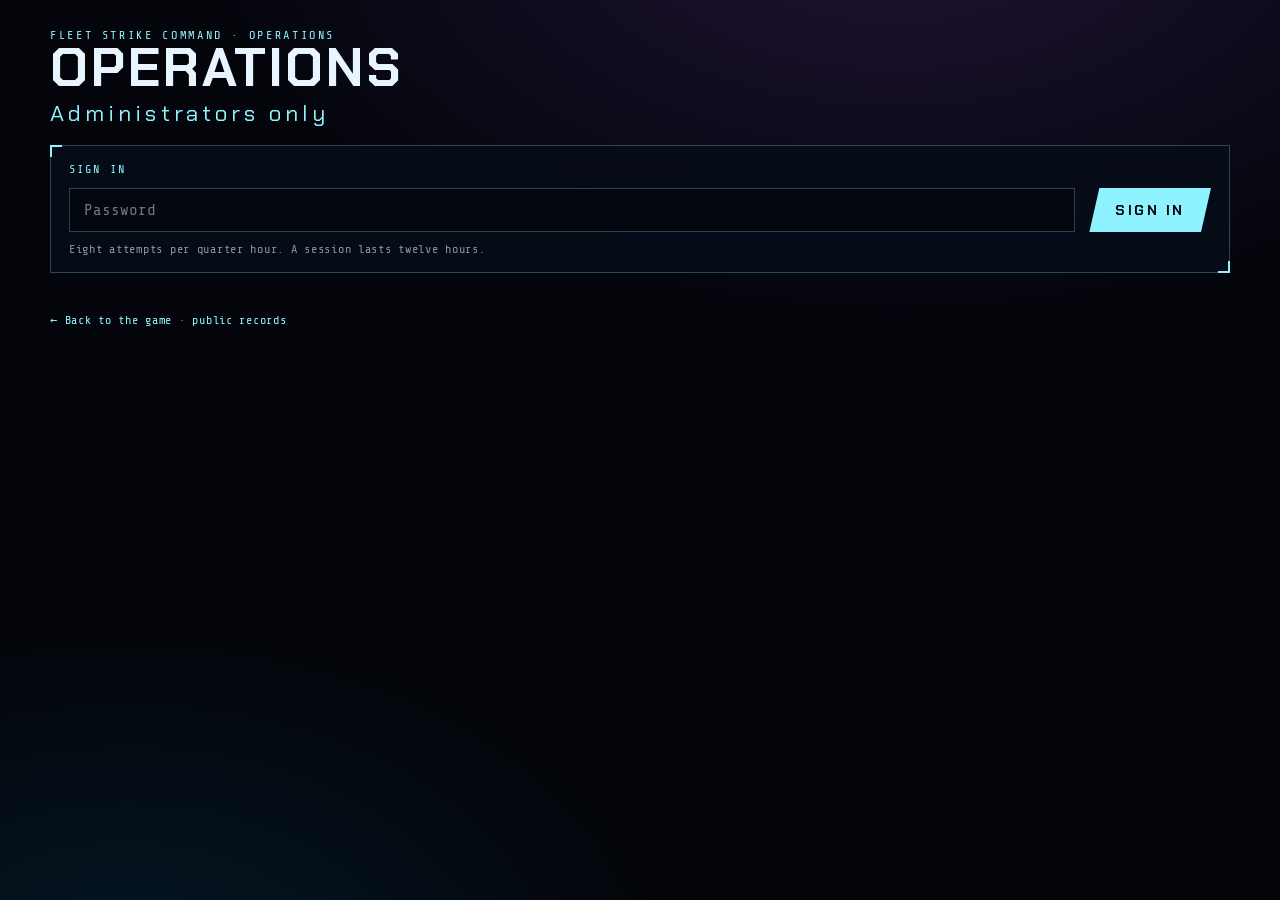
<file: admin.html>
<!doctype html>
<html lang="en">
<head>
<meta charset="utf-8">
<meta name="viewport" content="width=device-width, initial-scale=1, viewport-fit=cover">
<title>Sortie! · Operations</title>
<meta name="robots" content="noindex, nofollow">
<link rel="icon" href="assets/icon/favicon.ico" sizes="any">
<link rel="preconnect" href="https://fonts.gstatic.com" crossorigin>
<link rel="stylesheet" href="https://fonts.googleapis.com/css2?family=Chakra+Petch:wght@400;600;700&family=Share+Tech+Mono&display=swap">
<link rel="stylesheet" href="assets/panel.css">
</head>
<body>
<div class="wrap">
  <header>
    <p class="eyebrow">Fleet Strike Command · Operations</p>
    <h1 class="name">OPERATIONS<span>Administrators only</span></h1>
  </header>

  <!-- The gate is cosmetic. Nothing on this page is secret; the data behind it is, and the
       server will not part with a single row without a token. -->
  <section class="panel" id="gate">
    <h2>Sign in</h2>
    <form id="loginForm" autocomplete="off">
      <div class="row" style="align-items:stretch">
        <input type="password" id="pw" placeholder="Password" autocomplete="current-password" aria-label="Password" style="flex:1 1 260px">
        <button class="btn" type="submit" id="go">Sign in</button>
      </div>
    </form>
    <p class="sub" id="loginMsg" style="margin-top:10px">Eight attempts per quarter hour. A session lasts twelve hours.</p>
  </section>

  <div id="app" hidden>
    <div class="row" style="justify-content:space-between; margin-bottom:18px">
      <p class="sub" id="sessionMsg"></p>
      <div class="row">
        <button class="btn ghost" id="refresh" type="button">Refresh</button>
        <button class="btn ghost" id="csv" type="button">Download CSV</button>
        <button class="btn ghost" id="json" type="button">Download JSON</button>
        <button class="btn ghost" id="out" type="button">Sign out</button>
      </div>
    </div>

    <div id="tiles" class="tiles" style="margin-bottom:20px"></div>

    <!-- The funnel. Everything in the "runs" figures above counts only runs that were
         *submitted*, which is a self-selecting sample: it cannot say how many people opened
         the game and left. These come from the sessions table, one row per page load. -->
    <section class="panel" style="margin-bottom:20px">
      <h2>Visits <span class="sub" style="text-transform:none; letter-spacing:0">— every page load, not only submitted runs</span></h2>
      <p class="sub" id="funnelMsg" style="margin:0 0 14px"></p>
      <div id="funnelTiles" class="tiles"></div>
      <div class="row" style="margin-top:16px">
        <button class="btn ghost" id="scsv" type="button">Download sessions CSV</button>
      </div>
    </section>

    <div class="grid cols-3" style="margin-bottom:20px">
      <section class="panel"><h2>Where runs stop</h2><div id="fWave"></div></section>
      <section class="panel"><h2>How runs end</h2><div id="fEnding"></div></section>
      <section class="panel"><h2>Difficulty chosen</h2><div id="fLevel"></div></section>
    </div>

    <div class="grid cols-3" style="margin-bottom:20px">
      <section class="panel"><h2>Device — visits</h2><div id="fDevice"></div></section>
      <section class="panel"><h2>Operating system — visits</h2><div id="fOs"></div></section>
      <section class="panel"><h2>Browser — visits</h2><div id="fBrowser"></div></section>
    </div>

    <section class="panel" style="margin-bottom:20px">
      <h2>Where runs came from — city level</h2>
      <div id="map"></div>
      <p class="sub" style="margin-top:10px">One dot per reported city. This is the detail the public page withholds.</p>
    </section>

    <div class="grid cols-2" style="margin-bottom:20px">
      <section class="panel"><h2>Countries</h2><div id="countries"></div></section>
      <section class="panel"><h2>Cities</h2><div id="cities"></div></section>
    </div>

    <div class="grid cols-3" style="margin-bottom:20px">
      <section class="panel"><h2>Operating system</h2><div id="os"></div></section>
      <section class="panel"><h2>Browser</h2><div id="browser"></div></section>
      <section class="panel"><h2>Device</h2><div id="device"></div></section>
    </div>

    <section class="panel" style="margin-bottom:20px">
      <h2>Runs per day</h2>
      <div id="daily"></div>
    </section>

    <section class="panel">
      <h2>Raw rows <span class="sub" id="rowCount" style="text-transform:none; letter-spacing:0"></span></h2>
      <div class="row" style="margin-bottom:12px">
        <input type="text" id="filter" placeholder="Filter — name, country, city, browser, IP…" aria-label="Filter rows" style="flex:1 1 280px">
      </div>
      <div class="scroll"><table>
        <thead id="rawHead"></thead>
        <tbody id="raw"></tbody>
      </table></div>
    </section>
  </div>

  <p class="sub" style="margin-top:20px"><a class="link" href="index.html">← Back to the game</a> · <a class="link" href="stats.html">public records</a></p>
</div>

<script src="assets/world.js"></script>
<script src="assets/panel.js"></script>
<script>
(() => {
  const { API, $, esc, num, dur, when, drawMap, drawBars, tiles } = window.P;
  const KEY = 'sortie.admin.token';
  // sessionStorage, not localStorage: the token dies with the tab rather than sitting on the
  // machine for twelve hours after someone has walked away from it.
  const getTok = () => { try { return sessionStorage.getItem(KEY) || ''; } catch { return ''; } };
  const setTok = (t) => { try { t ? sessionStorage.setItem(KEY, t) : sessionStorage.removeItem(KEY); } catch { /* unavailable */ } };
  let data = null;

  async function api(path, opts = {}) {
    const res = await fetch(API + path, {
      ...opts,
      headers: { ...(opts.headers || {}), Authorization: 'Bearer ' + getTok() },
      signal: AbortSignal.timeout(20000),
    });
    if (res.status === 401) { signOut('Session expired. Sign in again.'); throw new Error('unauthorised'); }
    if (!res.ok) throw new Error(res.status);
    return res;
  }

  function signOut(msg) {
    setTok('');
    data = null;
    $('app').hidden = true;
    $('gate').hidden = false;
    $('loginMsg').innerHTML = msg ? `<span class="err">${esc(msg)}</span>` : 'Eight attempts per quarter hour. A session lasts twelve hours.';
    $('pw').value = '';
  }

  $('loginForm').addEventListener('submit', async (e) => {
    e.preventDefault();
    const btn = $('go');
    btn.disabled = true;
    $('loginMsg').textContent = 'Checking…';
    try {
      const res = await fetch(API + '/admin/login', {
        method: 'POST', headers: { 'Content-Type': 'application/json' },
        body: JSON.stringify({ password: $('pw').value }),
        signal: AbortSignal.timeout(20000),
      });
      const j = await res.json().catch(() => ({}));
      if (!res.ok) { $('loginMsg').innerHTML = `<span class="err">${esc(j.error || 'Refused.')}</span>`; return; }
      setTok(j.token);
      $('pw').value = '';
      await load();
    } catch {
      $('loginMsg').innerHTML = '<span class="err">Could not reach the server.</span>';
    } finally { btn.disabled = false; }
  });

  $('refresh').addEventListener('click', () => load());
  $('out').addEventListener('click', () => signOut());
  $('filter').addEventListener('input', () => drawRows());
  for (const [id, ext] of [['csv', 'csv'], ['json', 'json'], ['scsv', 'sessions.csv']]) {
    $(id).addEventListener('click', async () => {
      const btn = $(id);
      btn.disabled = true;
      try {
        // Fetched rather than linked: the download needs the Authorization header, which a
        // plain <a href> cannot carry.
        const res = await api(ext === 'sessions.csv' ? '/admin/sessions.csv' : '/admin/export.' + ext);
        const url = URL.createObjectURL(await res.blob());
        const a = document.createElement('a');
        a.href = url;
        a.download = `sortie-${ext === 'sessions.csv' ? 'sessions-' : ''}${new Date().toISOString().slice(0, 10)}.${ext === 'sessions.csv' ? 'csv' : ext}`;
        document.body.appendChild(a);
        a.click();
        a.remove();
        setTimeout(() => URL.revokeObjectURL(url), 10000);
      } catch { /* signOut already reported it */ } finally { btn.disabled = false; }
    });
  }

  async function load() {
    try {
      data = await (await api('/admin/rows?limit=5000')).json();
    } catch { return; }
    $('gate').hidden = true;
    $('app').hidden = false;
    const s = data.stats || {}, t = s.totals || {};
    $('sessionMsg').textContent = `${num(data.total)} rows · ${num(data.flagged)} flagged · loaded ${when(new Date().toISOString())}`;
    tiles($('tiles'), [
      ['Runs recorded', num(t.runs)],
      ['Time in the cockpit', dur(t.seconds), true],
      ['Average run', dur(t.avgSeconds), true],
      ['Longest run', dur(t.longest), true],
      ['Deepest wave', num(t.deepestWave)],
      ['Average wave', (Number(t.avgWave) || 0).toFixed(1)],
      ['Distinct countries', num((s.countries || []).length)],
      ['Flagged runs', num(data.flagged)],
    ]);
    drawMap($('map'), (data.cities || []).map((c) => ({
      lat: c.lat, lon: c.lon, n: c.n, label: `${c.city}, ${c.country} · ${c.n} run${c.n === 1 ? '' : 's'}`,
    })));
    drawBars($('countries'), s.countries, { empty: 'no locations yet' });
    drawBars($('cities'), (data.cities || []).map((c) => ({ k: `${c.city}, ${c.country}`, n: c.n })), { empty: 'no cities yet' });
    drawBars($('os'), s.os); drawBars($('browser'), s.browser); drawBars($('device'), s.device);
    drawBars($('daily'), (s.daily || []).slice().reverse(), { key: 'day' });
    $('rawHead').innerHTML = '<tr>' + (data.columns || []).map((c) => `<th>${esc(c)}</th>`).join('') + '</tr>';
    drawRows();
    loadFunnel();
  }

  // Fetched separately so a failure here cannot take the rest of the page with it: the sessions
  // table is newer than the score table and may be empty, which is itself worth seeing.
  async function loadFunnel() {
    let f;
    try { f = await (await api('/admin/funnel')).json(); } catch { return; }
    const t = f.totals || {};
    const pct = (n, of) => (of ? Math.round((n / of) * 100) + '%' : '—');
    $('funnelMsg').textContent = t.visits
      ? `${num(t.visits)} visit${t.visits === 1 ? '' : 's'} from ${num(t.visitors)} browser${t.visitors === 1 ? '' : 's'} · ${pct(t.started, t.visits)} pressed Launch · ${pct(t.submitted, t.started)} of those submitted a score`
      : 'No visits recorded yet. This fills from the next page load onwards.';
    tiles($('funnelTiles'), [
      ['Visits', num(t.visits)],
      ['Browsers', num(t.visitors)],
      ['Launched a run', `${num(t.started)} · ${pct(t.started, t.visits)}`],
      ['Reached a boss', `${num(t.reached_boss)} · ${pct(t.reached_boss, t.started)}`],
      ['Submitted a score', `${num(t.submitted)} · ${pct(t.submitted, t.started)}`],
      ['Installed', num(t.installed)],
      ['Average run', dur(t.avg_seconds), true],
      ['Average wave', (Number(t.avg_wave) || 0).toFixed(1)],
      // The figure that started all this. Across every run, not only submitted ones.
      ['Hit rate', t.shots ? ((t.hits / t.shots) * 100).toFixed(1) + '%' : '—'],
    ]);
    drawBars($('fWave'), (f.byWave || []).map((r) => ({ k: 'wave ' + r.wave, n: r.runs })), { empty: 'no runs yet' });
    drawBars($('fEnding'), (f.byEnding || []).map((r) => ({ k: r.ending, n: r.runs })), { empty: 'no runs yet' });
    drawBars($('fLevel'), (f.byLevel || []).map((r) => ({ k: `${r.level} · avg wave ${r.avg_wave ?? 0}`, n: r.runs })), { empty: 'no runs yet' });
    drawBars($('fDevice'), (f.byDevice || []).map((r) => ({ k: r.device || 'unknown', n: r.visits })), { empty: 'no visits yet' });
    drawBars($('fOs'), (f.byOs || []).map((r) => ({ k: r.os || 'unknown', n: r.visits })), { empty: 'no visits yet' });
    drawBars($('fBrowser'), (f.byBrowser || []).map((r) => ({ k: r.browser || 'unknown', n: r.visits })), { empty: 'no visits yet' });
  }

  function drawRows() {
    if (!data) return;
    const q = $('filter').value.trim().toLowerCase();
    const rows = q
      ? data.rows.filter((r) => data.columns.some((c) => String(r[c] ?? '').toLowerCase().includes(q)))
      : data.rows;
    $('rowCount').textContent = q ? `· ${num(rows.length)} of ${num(data.rows.length)} shown` : `· ${num(rows.length)} shown`;
    $('raw').innerHTML = rows.length
      ? rows.slice(0, 1500).map((r) => '<tr>' + data.columns.map((c) => {
          const v = r[c];
          const cls = typeof v === 'number' ? ' class="n"' : '';
          const text = c === 'ua' ? String(v ?? '').slice(0, 60) : c === 'seconds' ? dur(v) : String(v ?? '');
          return `<td${cls} title="${esc(v ?? '')}">${esc(text)}</td>`;
        }).join('') + '</tr>').join('')
      : '<tr><td class="empty">nothing matches</td></tr>';
  }

  if (getTok()) load(); else signOut();
})();
</script>
</body>
</html>
</file>
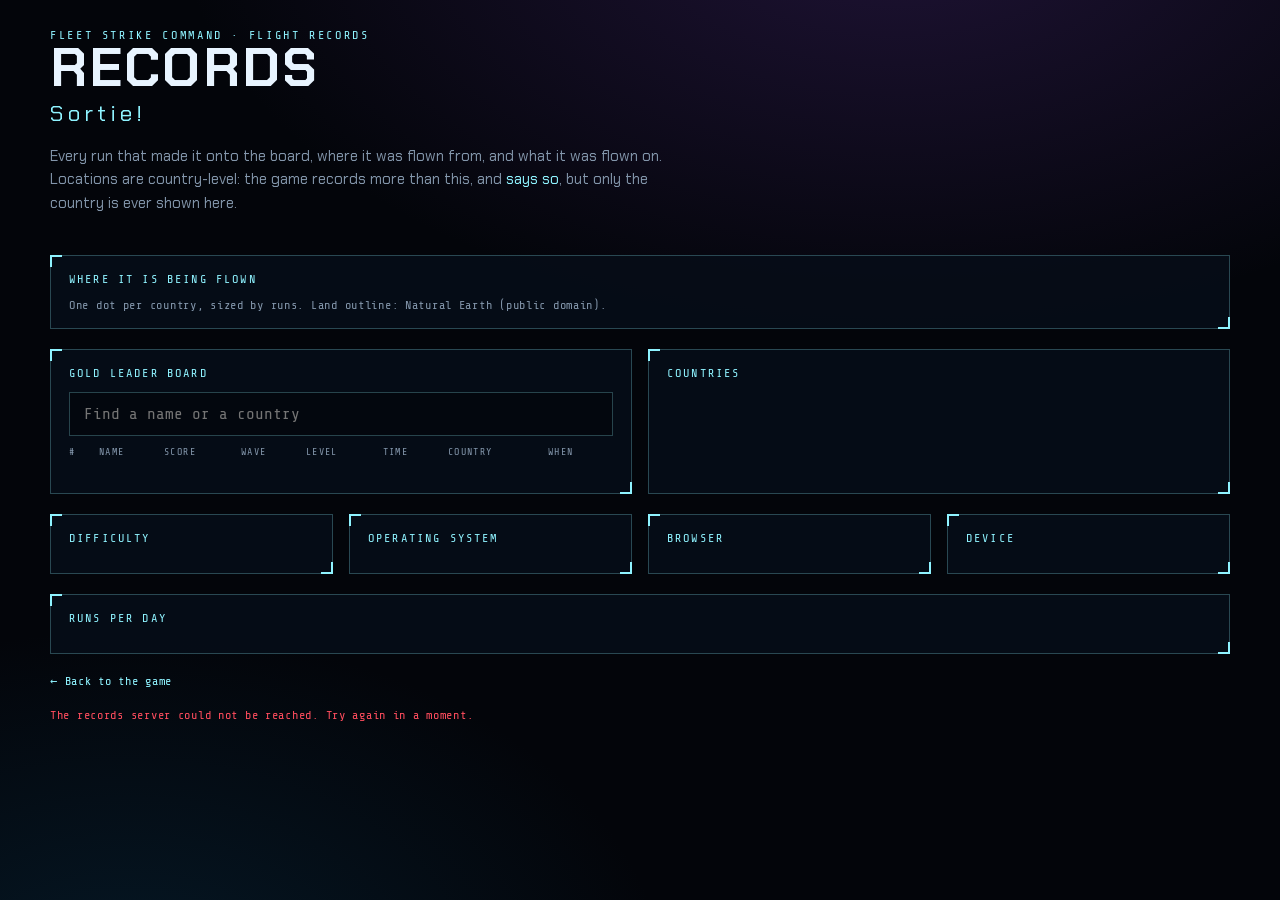
<file: stats.html>
<!doctype html>
<html lang="en">
<head>
<meta charset="utf-8">
<meta name="viewport" content="width=device-width, initial-scale=1, viewport-fit=cover">
<title>Sortie! · Flight records</title>
<meta name="description" content="Where Sortie! is being flown, and by what.">
<link rel="icon" href="assets/icon/favicon.ico" sizes="any">
<link rel="icon" type="image/png" sizes="32x32" href="assets/icon/ship-32.png">
<link rel="preconnect" href="https://fonts.gstatic.com" crossorigin>
<link rel="stylesheet" href="https://fonts.googleapis.com/css2?family=Chakra+Petch:wght@400;600;700&family=Share+Tech+Mono&display=swap">
<link rel="stylesheet" href="assets/panel.css">
</head>
<body>
<div class="wrap">
  <header>
    <p class="eyebrow">Fleet Strike Command · Flight records</p>
    <h1 class="name">RECORDS<span>Sortie!</span></h1>
  </header>
  <p class="lede">Every run that made it onto the board, where it was flown from, and what it was
    flown on. Locations are country-level: the game records more than this, and
    <a class="link" href="index.html#about">says so</a>, but only the country is ever shown here.</p>

  <div id="tiles" class="tiles"></div>

  <section class="panel">
    <h2>Where it is being flown</h2>
    <div id="map"></div>
    <p class="sub" style="margin-top:10px">One dot per country, sized by runs. Land outline: Natural Earth (public domain).</p>
  </section>

  <div class="grid cols-2">
    <section class="panel">
      <h2>Gold leader board</h2>
      <div class="row" style="margin-bottom:10px">
        <input type="text" id="boardFilter" placeholder="Find a name or a country" aria-label="Filter the board" style="flex:1 1 200px">
      </div>
      <div class="scroll"><table>
        <thead><tr><th>#</th><th>Name</th><th>Score</th><th>Wave</th><th>Level</th><th>Time</th><th>Country</th><th>When</th></tr></thead>
        <tbody id="board"></tbody>
      </table></div>
      <div class="row" style="margin-top:12px">
        <button class="btn ghost" id="boardMore" type="button" hidden>Show all</button>
        <p class="sub" id="boardCount"></p>
      </div>
    </section>
    <section class="panel">
      <h2>Countries</h2>
      <div id="countries"></div>
    </section>
  </div>

  <div class="grid cols-3">
    <section class="panel"><h2>Difficulty</h2><div id="levels"></div></section>
    <section class="panel"><h2>Operating system</h2><div id="os"></div></section>
    <section class="panel"><h2>Browser</h2><div id="browser"></div></section>
    <section class="panel"><h2>Device</h2><div id="device"></div></section>
  </div>

  <section class="panel">
    <h2>Runs per day</h2>
    <div id="daily"></div>
  </section>

  <p class="sub"><a class="link" href="index.html">← Back to the game</a></p>
  <p class="sub" id="status"></p>
</div>

<script src="assets/world.js"></script>
<script src="assets/panel.js"></script>
<script>
(async () => {
  const { $, esc, num, dur, when, CENTROID, drawMap, drawBars, tiles } = window.P;
  let s;
  try {
    const res = await fetch(window.P.API + '/stats', { signal: AbortSignal.timeout(10000) });
    if (!res.ok) throw new Error(res.status);
    s = await res.json();
  } catch (err) {
    $('status').innerHTML = '<span class="err">The records server could not be reached. Try again in a moment.</span>';
    return;
  }
  const t = s.totals || {};
  const accuracy = t.shots ? ((t.hits / t.shots) * 100).toFixed(1) + ' %' : '—';
  tiles($('tiles'), [
    ['Runs recorded', num(t.runs)],
    ['Time in the cockpit', dur(t.seconds), true],
    ['Longest single run', dur(t.longest), true],
    ['Average run', dur(t.avgSeconds), true],
    ['Deepest wave', num(t.deepestWave)],
    ['Swarm destroyed', num(t.kills)],
    ['Asteroids broken', num(t.rocks)],
    ['Fleet accuracy', accuracy, true],
  ]);

  // Country-level placement only: the centroid of the country, never the reported city.
  const places = (s.countries || []).map((c) => {
    const at = CENTROID[c.cc];
    return at && { lat: at[0], lon: at[1], n: c.n, label: `${c.k} · ${c.n} run${c.n === 1 ? '' : 's'}` };
  }).filter(Boolean);
  drawMap($('map'), places);

  // A hundred rows is a lot of page. Ten to begin with, the rest on request, and a filter for
  // when somebody is looking for one particular name rather than reading the board.
  const PAGE = 10;
  const all = s.board || [];
  let expanded = false;
  function drawBoard() {
    const q = $('boardFilter').value.trim().toLowerCase();
    // Ranks come from the full board, so filtering never renumbers anybody.
    const ranked = all.map((r, i) => ({ r, i }));
    const hits = q
      ? ranked.filter(({ r }) => (r.name || '').toLowerCase().includes(q) || (r.country || '').toLowerCase().includes(q))
      : ranked;
    const shown = (q || expanded) ? hits : hits.slice(0, PAGE);
    $('board').innerHTML = shown.length
      ? shown.map(({ r, i }) => `<tr>
          <td class="n">${i + 1}</td><td class="nm">${esc(r.name)}</td>
          <td class="n">${num(r.score)}</td><td class="n">${num(r.wave)}</td>
          <td>${r.level ? esc(r.level[0].toUpperCase() + r.level.slice(1)) : '—'}</td>
          <td class="n">${dur(r.seconds)}</td><td>${esc(r.country || '—')}</td>
          <td>${when(r.created_at)}</td></tr>`).join('')
      : `<tr><td colspan="8" class="empty">${all.length ? 'nothing matches' : 'No runs on the board yet. Be first.'}</td></tr>`;
    const more = $('boardMore');
    more.hidden = !!q || hits.length <= PAGE;
    more.textContent = expanded ? `Show top ${PAGE}` : `Show all ${hits.length}`;
    $('boardCount').textContent = all.length
      ? (q ? `${hits.length} of ${all.length} shown` : `${shown.length} of ${all.length} shown`)
      : '';
  }
  $('boardMore').addEventListener('click', () => { expanded = !expanded; drawBoard(); });
  $('boardFilter').addEventListener('input', drawBoard);
  drawBoard();

  drawBars($('countries'), s.countries, { empty: 'no locations recorded yet' });
  drawBars($('levels'), s.levels);
  drawBars($('os'), s.os, { empty: 'nothing yet' });
  drawBars($('browser'), s.browser, { empty: 'nothing yet' });
  drawBars($('device'), s.device, { empty: 'nothing yet' });
  drawBars($('daily'), (s.daily || []).slice().reverse(), { key: 'day', empty: 'nothing yet' });

  $('status').textContent = t.runs
    ? `First run ${when(t.firstRun)} · most recent ${when(t.lastRun)}.`
    : 'No runs recorded yet.';
})();
</script>
</body>
</html>
</file>
<file: assets/panel.css>
/* Shared chrome for the record pages. The game's own palette and type, so the two read as one
   thing; the game itself keeps its styles inline because it is a single file by design. */
:root {
  --void: #03050a;
  --ink: #e8f4ff;
  --dim: #8396ab;
  --hud: #8ff3ff;
  --amber: #ffb547;
  --red: #ff4d5e;
  --green: #6dff9e;
  --panel: rgba(6, 14, 24, 0.84);
  --line: rgba(143, 243, 255, 0.26);
  --display: "Chakra Petch", "Segoe UI", system-ui, sans-serif;
  --mono: "Share Tech Mono", ui-monospace, Consolas, monospace;
  color-scheme: dark;
}
* { box-sizing: border-box; }
html, body { margin: 0; background: var(--void); color: var(--ink); font-family: var(--display); }
body {
  min-height: 100vh;
  padding-left: max(16px, env(safe-area-inset-left, 0px));
  padding-right: max(16px, env(safe-area-inset-right, 0px));
  padding-block: 28px calc(env(safe-area-inset-bottom, 0px) + 48px);
  background-image: radial-gradient(1200px 700px at 70% -10%, rgba(74, 40, 120, 0.4), transparent 60%),
                    radial-gradient(900px 600px at 10% 110%, rgba(10, 60, 90, 0.35), transparent 60%);
}
.wrap { max-width: 1180px; margin: 0 auto; display: flex; flex-direction: column; gap: 20px; min-width: 0; }
.eyebrow { margin: 0; font-family: var(--mono); font-size: 12px; letter-spacing: 0.22em; text-transform: uppercase; color: var(--hud); }
h1.name { margin: 0; font-weight: 700; font-size: clamp(30px, 5vw, 54px); line-height: 0.98; letter-spacing: 0.04em; text-wrap: balance; }
h1.name span { display: block; color: var(--hud); font-weight: 400; letter-spacing: 0.18em; font-size: 0.42em; margin-top: 0.35em; }
.lede { margin: 0; max-width: 68ch; font-size: 15px; line-height: 1.55; color: var(--dim); }
.panel { position: relative; min-width: 0; border: 1px solid var(--line); background: var(--panel); padding: 16px 18px; }
.panel::before, .panel::after { content: ""; position: absolute; width: 10px; height: 10px; border-color: var(--hud); border-style: solid; }
.panel::before { top: -1px; left: -1px; border-width: 2px 0 0 2px; }
.panel::after { bottom: -1px; right: -1px; border-width: 0 2px 2px 0; }
.panel > h2 { margin: 0 0 12px; font-family: var(--mono); font-weight: 400; font-size: 12px; letter-spacing: 0.18em; text-transform: uppercase; color: var(--hud); }
.grid { display: grid; gap: 16px; }
.cols-2 { grid-template-columns: repeat(auto-fit, minmax(320px, 1fr)); }
.cols-3 { grid-template-columns: repeat(auto-fit, minmax(230px, 1fr)); }
.tiles { display: grid; grid-template-columns: repeat(auto-fit, minmax(150px, 1fr)); gap: 12px; }
.tile { border: 1px solid var(--line); padding: 12px 14px; min-width: 0; }
.tile .k { font-family: var(--mono); font-size: 10px; letter-spacing: 0.16em; text-transform: uppercase; color: var(--dim); }
.tile .v { font-family: var(--mono); font-size: 26px; color: var(--ink); font-variant-numeric: tabular-nums; margin-top: 4px; overflow-wrap: anywhere; }
.tile .v.sm { font-size: 18px; }
table { width: 100%; border-collapse: collapse; font-family: var(--mono); font-size: 14px; }
th { text-align: left; font-weight: 400; font-size: 10px; letter-spacing: 0.14em; text-transform: uppercase; color: var(--dim); padding: 0 10px 8px 0; white-space: nowrap; }
td { padding: 5px 10px 5px 0; border-bottom: 1px solid rgba(143, 243, 255, 0.08); color: var(--dim); white-space: nowrap; }
td.n { text-align: right; font-variant-numeric: tabular-nums; color: var(--ink); }
td.nm { color: var(--ink); letter-spacing: 0.18em; }
.scroll { overflow: auto; max-height: 60vh; }
.bars { display: flex; flex-direction: column; gap: 8px; }
.bar { display: grid; grid-template-columns: minmax(80px, 1fr) 3fr auto; gap: 10px; align-items: center; font-family: var(--mono); font-size: 13px; }
.bar .lbl { color: var(--ink); overflow: hidden; text-overflow: ellipsis; }
.bar .track { height: 8px; background: rgba(143, 243, 255, 0.1); }
.bar .fill { height: 100%; background: var(--hud); }
.bar .n { color: var(--dim); font-variant-numeric: tabular-nums; }
.btn {
  font-family: var(--display); font-weight: 700; font-size: 14px; letter-spacing: 0.18em; text-transform: uppercase;
  color: var(--void); background: var(--hud); border: 0; padding: 12px 26px; cursor: pointer;
  clip-path: polygon(10px 0, 100% 0, calc(100% - 10px) 100%, 0 100%);
}
.btn:hover { background: var(--ink); }
.btn.ghost { color: var(--hud); background: none; border: 1px solid var(--line); clip-path: none; }
.btn.ghost:hover { color: var(--void); background: var(--hud); }
.btn:disabled { opacity: 0.5; cursor: progress; }
.row { display: flex; gap: 14px; flex-wrap: wrap; align-items: center; }
.sub { margin: 0; font-family: var(--mono); font-size: 12px; letter-spacing: 0.06em; color: var(--dim); }
.link { color: var(--hud); text-decoration: none; border-bottom: 1px solid transparent; }
.link:hover { border-bottom-color: var(--hud); }
.err { color: var(--red); }
input[type="password"], input[type="text"] {
  font-family: var(--mono); font-size: 16px; color: var(--ink); background: rgba(3, 5, 10, 0.7);
  border: 1px solid var(--line); padding: 12px 14px; min-width: 0; width: 100%;
}
input:focus-visible, .btn:focus-visible { outline: 2px solid var(--amber); outline-offset: 3px; }
/* The map. One equirectangular plot, land in outline, one dot per place. */
.map { width: 100%; aspect-ratio: 2 / 1; display: block; background: rgba(3, 10, 18, 0.6); border: 1px solid rgba(143, 243, 255, 0.12); }
.map .land { fill: rgba(143, 243, 255, 0.09); stroke: rgba(143, 243, 255, 0.34); stroke-width: 0.35; vector-effect: non-scaling-stroke; }
.map .grat { stroke: rgba(143, 243, 255, 0.1); stroke-width: 0.25; fill: none; vector-effect: non-scaling-stroke; }
.map .dot { fill: var(--amber); fill-opacity: 0.8; stroke: #fff2d6; stroke-width: 0.3; vector-effect: non-scaling-stroke; }
.map .halo { fill: var(--amber); fill-opacity: 0.14; }
.empty { color: var(--dim); font-family: var(--mono); font-size: 13px; padding: 10px 0; }
</file>
